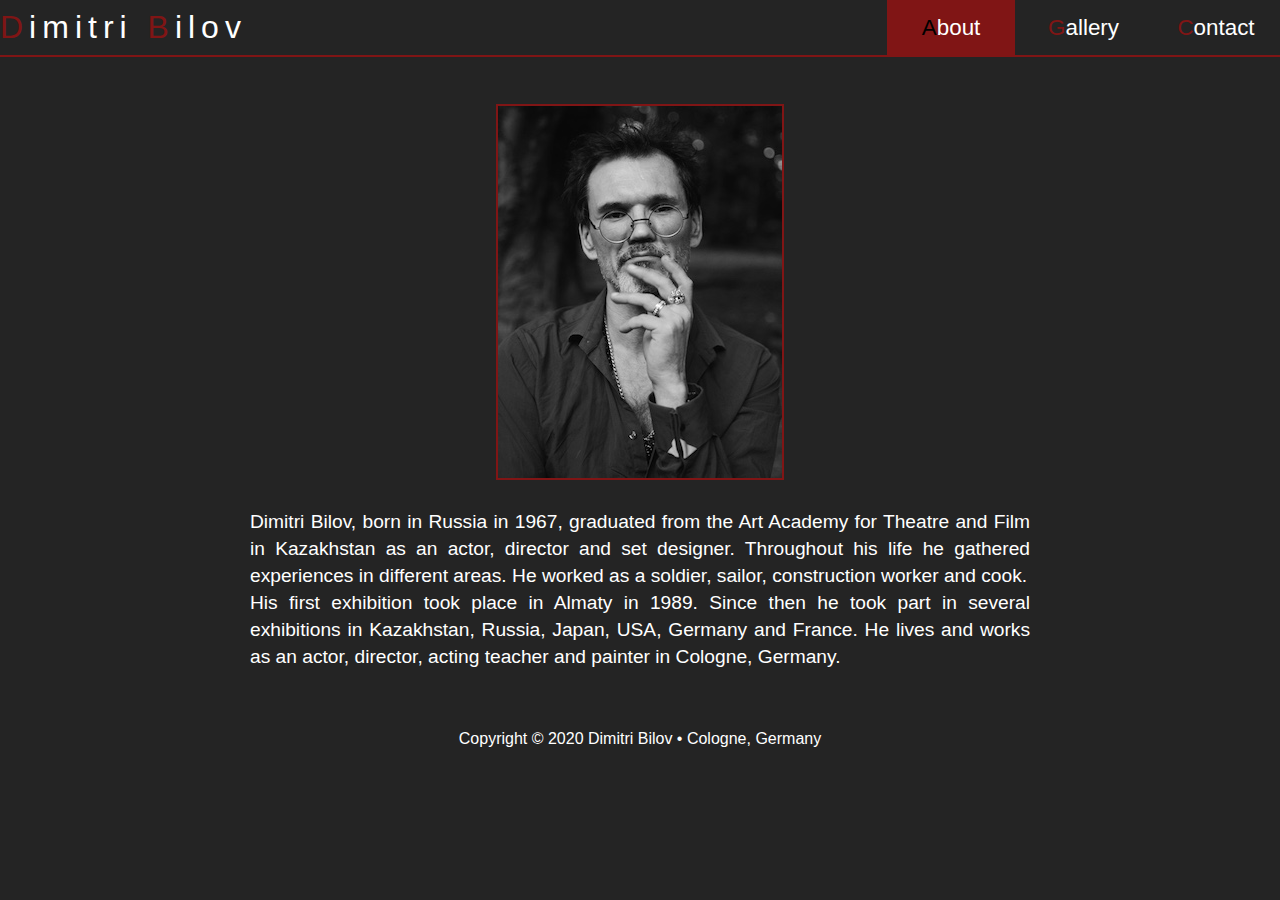
<file: index.html>
<!DOCTYPE html>
<!--[if lt IE 7]>      <html class="no-js lt-ie9 lt-ie8 lt-ie7"> <![endif]-->
<!--[if IE 7]>         <html class="no-js lt-ie9 lt-ie8"> <![endif]-->
<!--[if IE 8]>         <html class="no-js lt-ie9"> <![endif]-->
<!--[if gt IE 8]><!--> <html class="no-js"> <!--<![endif]-->
<head>
  <meta charset="utf-8">
  <meta http-equiv="X-UA-Compatible" content="IE=edge">
  <title>Dimitri Bilov: About</title>
  <meta name="description" content="">
  <meta name="viewport" content="width=device-width, initial-scale=1">

  <!-- Place favicon.ico and apple-touch-icon.png in the root directory -->
  <link href='http://fonts.googleapis.com/css?family=Lato:100,300,400' rel='stylesheet' type='text/css'>
  <link rel="stylesheet" href="css/normalize.css">
  <link rel="stylesheet" href="css/main.css">

  <script src="js/vendor/modernizr-2.6.2.min.js"></script>
</head>
<body>
  <!--[if lt IE 7]>
    <p class="browsehappy">You are using an <strong>outdated</strong> browser. Please <a href="http://browsehappy.com/">upgrade your browser</a> to improve your experience.</p>
  <![endif]-->
  <nav>
    <header>
      <h1>
        <span>D</span>imitri <span>B</span>ilov
      </h1>
    </header>
    <ul>
      <li><a href="index.html" class="selected"><span>A</span>bout</a></li>
      <li><a href="gallery.html"><span>G</span>allery</a></li>
      <li><a href="contact.html"><span>C</span>ontact</a></li>
    </ul>
  </nav>
  <div id="about">
    <img src="img/photo/Dimitri Bilov klein.jpeg">
    <p>Dimitri Bilov, born in Russia in 1967, graduated from the Art Academy for Theatre and Film in Kazakhstan as an actor, director and set designer. Throughout his life he gathered experiences in different areas. He worked as a soldier, sailor, construction worker and cook.<br>
      His first exhibition took place in Almaty in 1989. Since then he took part in several exhibitions in Kazakhstan, Russia, Japan, USA, Germany and France. He lives and works as an actor, director, acting teacher and painter in Cologne, Germany.</p>
  </div>
  <footer>
    <p>Copyright © 2020 Dimitri Bilov • Cologne, Germany</p>
  </footer>
  <script src="//ajax.googleapis.com/ajax/libs/jquery/1.10.2/jquery.min.js"></script>
  <script>window.jQuery || document.write('<script src="js/vendor/jquery-1.10.2.min.js"><\/script>')</script>
  <script src="js/plugins.js"></script>
  <script src="js/main.js"></script>
  <!-- Google Analytics: change UA-XXXXX-X to be your site's ID. -->
  <script>
    (function(b,o,i,l,e,r){b.GoogleAnalyticsObject=l;b[l]||(b[l]=
      function(){(b[l].q=b[l].q||[]).push(arguments)});b[l].l=+new Date;
      e=o.createElement(i);r=o.getElementsByTagName(i)[0];
      e.src='//www.google-analytics.com/analytics.js';
      r.parentNode.insertBefore(e,r)}(window,document,'script','ga'));
    ga('create','UA-55822266-1');ga('send','pageview');
  </script>
</body>
</html>
</file>
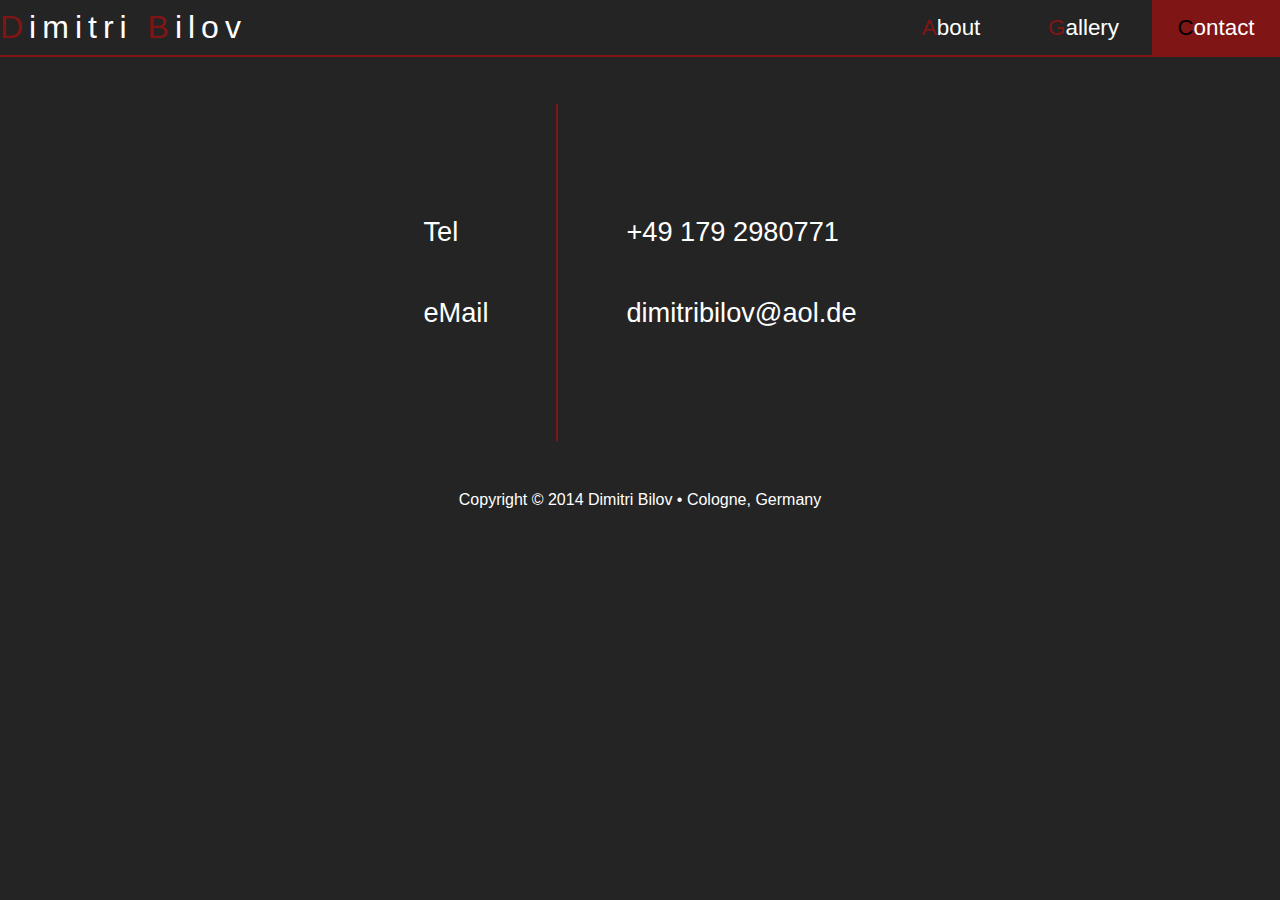
<file: contact.html>
<!DOCTYPE html>
<!--[if lt IE 7]>      <html class="no-js lt-ie9 lt-ie8 lt-ie7"> <![endif]-->
<!--[if IE 7]>         <html class="no-js lt-ie9 lt-ie8"> <![endif]-->
<!--[if IE 8]>         <html class="no-js lt-ie9"> <![endif]-->
<!--[if gt IE 8]><!--> <html class="no-js"> <!--<![endif]-->
    <head>
        <meta charset="utf-8">
        <meta http-equiv="X-UA-Compatible" content="IE=edge">
        <title>Dimitri Bilov: Contact</title>
        <meta name="description" content="">
        <meta name="viewport" content="width=device-width, initial-scale=1">

        <!-- Place favicon.ico and apple-touch-icon.png in the root directory -->
        <link href='http://fonts.googleapis.com/css?family=Lato:100,300,400' rel='stylesheet' type='text/css'>
        <link rel="stylesheet" href="css/normalize.css">
        <link rel="stylesheet" href="css/main.css">

        <script src="js/vendor/modernizr-2.6.2.min.js"></script>
    </head>
    <body>
        <!--[if lt IE 7]>
            <p class="browsehappy">You are using an <strong>outdated</strong> browser. Please <a href="http://browsehappy.com/">upgrade your browser</a> to improve your experience.</p>
        <![endif]-->

        <!-- Add your site or application content here -->

        <nav>
            <header>
                <h1>
                    <span>D</span>imitri <span>B</span>ilov
                </h1>
            </header>

            <ul>
                <li><a href="index.html"><span>A</span>bout</a></li>
                <li><a href="gallery.html"><span>G</span>allery</a></li>
                <li><a href="contact.html" class="selected"><span>C</span>ontact</a></li>
            </ul>
        </nav>

        <div id="contact">
            <table>
                <tr>
                    <td>Tel</td>
                    <td><a href="tel: +491792980771">+49 179 2980771</a></td>
                </tr>
                <tr>
                    <td>eMail</td>
                    <td><a href="mailto: dimitribilov@aol.de">dimitribilov@aol.de</a></td>
                </tr>
            </table>
        </div>

        <footer>
            <p>Copyright © 2014 Dimitri Bilov • Cologne, Germany</p>
        </footer>
        
        <!--  -->
            
        <script src="//ajax.googleapis.com/ajax/libs/jquery/1.10.2/jquery.min.js"></script>
        <script>window.jQuery || document.write('<script src="js/vendor/jquery-1.10.2.min.js"><\/script>')</script>
        <script src="js/plugins.js"></script>
        <script src="js/main.js"></script>
        
        <!-- Google Analytics: change UA-XXXXX-X to be your site's ID. -->
        <script>
            (function(b,o,i,l,e,r){b.GoogleAnalyticsObject=l;b[l]||(b[l]=
            function(){(b[l].q=b[l].q||[]).push(arguments)});b[l].l=+new Date;
            e=o.createElement(i);r=o.getElementsByTagName(i)[0];
            e.src='//www.google-analytics.com/analytics.js';
            r.parentNode.insertBefore(e,r)}(window,document,'script','ga'));
            ga('create','UA-55822266-1');ga('send','pageview');
        </script>
    </body>
</html>
</file>
<file: css/main.css>
/*! HTML5 Boilerplate v4.3.0 | MIT License | http://h5bp.com/ */

/*
 * What follows is the result of much research on cross-browser styling.
 * Credit left inline and big thanks to Nicolas Gallagher, Jonathan Neal,
 * Kroc Camen, and the H5BP dev community and team.
 */

/* ==========================================================================
   Base styles: opinionated defaults
   ========================================================================== */

html,
button,
input,
select,
textarea {
    color: #222;
}

html {
    font-size: 1em;
    line-height: 1.4;
}

/*
 * Remove text-shadow in selection highlight: h5bp.com/i
 * These selection rule sets have to be separate.
 * Customize the background color to match your design.
 */

::-moz-selection {
    background: #b3d4fc;
    text-shadow: none;
}

::selection {
    background: #b3d4fc;
    text-shadow: none;
}

/*
 * A better looking default horizontal rule
 */

hr {
    display: block;
    height: 1px;
    border: 0;
    border-top: 1px solid #ccc;
    margin: 1em 0;
    padding: 0;
}

/*
 * Remove the gap between images, videos, audio and canvas and the bottom of
 * their containers: h5bp.com/i/440
 */

audio,
canvas,
img,
video {
    vertical-align: middle;
}

/*
 * Remove default fieldset styles.
 */

fieldset {
    border: 0;
    margin: 0;
    padding: 0;
}

/*
 * Allow only vertical resizing of textareas.
 */

textarea {
    resize: vertical;
}

/* ==========================================================================
   Browse Happy prompt
   ========================================================================== */

.browsehappy {
    margin: 0.2em 0;
    background: #ccc;
    color: #000;
    padding: 0.2em 0;
}

/* ==========================================================================
   Author's custom styles
   ========================================================================== */

body {
    background: #242424;
    font-family: sans-serif;
    color: white;
    font-weight: 300;
}

a {
    text-decoration: none;
    color: white;
}

/*NAVBAR*/

nav {
    -moz-user-select: -moz-none;
    -khtml-user-select: none;
    -webkit-user-select: none;
    -ms-user-select: none;
    user-select: none;

    display: block;
    border-bottom: 2px solid #801515;
    position: fixed;
    top: 0;
    width: 100%;
    background-color: #242424;
    z-index: 10;
}

    nav ul {
        display: inline-block;
        margin: 0;
        padding: 0;
        float: right;
    }

        nav ul li {
            display: inline-block;
            width: 8em;
        }

            nav ul li a {
                -webkit-transition: all 0.4s;
                -moz-transition: all 0.4s;
                -ms-transition: all 0.4s;
                -o-transition: all 0.4s;
                transition: all 0.4s; 
                color: white;
                display: block;
                font-size: 1.4em;
                padding: 12px 0px;
                text-align: center;
            }

            nav ul li .selected {
                background-color: #801515;
            }

            nav ul li .selected > span {
                color: black;
            }

                nav ul li a span {
                    color: #801515;
                    -webkit-transition: all 0.4s;
                    -moz-transition: all 0.4s;
                    -ms-transition: all 0.4s;
                    -o-transition: all 0.4s;
                    transition: all 0.4s; 
                }

            nav ul li a:hover {
                background-color: #801515;
            }

            nav ul li a:hover > span {
                color: black;
            }


    nav header {
        display: inline-block;
        cursor: default;
        top: 0.3em;
        width: 16em;
        position: relative;
        float: left;

    }

        nav header h1 {
            font-weight: 300;
            font-size: 2em;
            border: 0;
            margin: 0;
            letter-spacing: 6px;
        }

            nav header h1 span {
                color: #801515;
            }


    footer p {
        text-align: center;
        border: 0;
        padding: 0;
        margin: 0;
        margin-bottom: 0.5em;
    }


#about {
    display: block;
    max-width: 50em;
    margin: 0 auto;
    margin-top: 6.5em;
    margin-bottom: 3em;
}


    #about img {
        display: block;
        margin: 0 auto;
        border: 2px solid #801515;
    }

    #about p {
        text-align: justify;
        padding: 10px;
	font-size: 1.2em;
    }

        #about p span {
            color: #801515;
        }



#galwrapper {
    max-width: 50em;
    padding: 2px;
    margin: 0 auto;
    margin-top: 6.5em;
    margin-bottom: 3em;
    background-color: #801515;

}



#links {
    display: block;
    margin-top: 6.5em;
    margin-bottom: 3em;
}

    #links a {
        width: 336px;
        display: block;
        border: 2px solid black;
        margin: 0 auto;
        margin-bottom: 1em;
        -moz-transition: all 0.2s ease-in-out;
        -webkit-transition: all 0.2s ease-in-out;
        transition: all 0.2s ease-in-out;
    }

        #links a:last-child {
            margin-bottom: 0;
        }

        #links a:hover {
            border-color: #801515;
        }

            #links a img {
                filter: url("data:image/svg+xml;utf8,<svg xmlns='http://www.w3.org/2000/svg'><filter id='grayscale'><feColorMatrix type='matrix' values='0.3333 0.3333 0.3333 0 0 0.3333 0.3333 0.3333 0 0 0.3333 0.3333 0.3333 0 0 0 0 0 1 0'/></filter></svg>#grayscalerayscale");
                filter: gray;
                -webkit-filter: grayscale(100%);
                -moz-transition: all 0.5s ease-in-out;
                -webkit-transition: all 0.5s ease-in-out;
                transition: all 0.5s ease-in-out;

            }

            #links a img:hover {
                filter: none;
                -webkit-filter: grayscale(0%);
            }



#contact {
    display: block;
    max-width: 50em;
    margin: 0 auto;
    margin-top: 6.5em;
    margin-bottom: 3em;
}

    #contact table {
        margin: 0 auto;
        font-size: 1.7em;
    }

        #contact table td {
            padding: 0.8em 2.5em;
        }

            #contact table td:first-child {
                border-right: 2px solid #801515;
            }

                #contact table tr:first-child td {
                    padding-top: 4em;
                }

                #contact table tr:last-child td {
                    padding-bottom: 4em;
                }

@media screen and (max-width: 777px) {
    nav ul {
        float: none;
        display: block;
        width: 32.6em;
        margin: 0 auto;
    }

    nav header {
        float: none;
        display: block;
        margin: 0 auto;
    }

    #about {
        margin-top: 9.5em;
    }

    #galwrapper {
        margin-top: 9.5em;
    }

    #links {
        margin-top: 9.5em;
    }

    #contact {
        margin-top: 9.5em;
    }
}


@media screen and (max-width: 521px) {
    nav ul {
        width: 16.3em;
    }

    #about {
        margin-top: 12.5em;
    }

    #galwrapper {
        margin-top: 12.5em;
    }

    #links {
        margin-top: 12.5em;
    }

    #contact {
        margin-top: 12.5em;
    }

        #contact table {
        margin: 0 auto;
        font-size: 1.2em;
    }

        #contact table td {
            padding: 0.4em 1.25em;
        }

                #contact table tr:first-child td {
                    padding-top: 2em;
                }

                #contact table tr:last-child td {
                    padding-bottom: 2em;
                }
}




/* ==========================================================================
   Helper classes
   ========================================================================== */

/*
 * Image replacement
 */

.ir {
    background-color: transparent;
    border: 0;
    overflow: hidden;
    /* IE 6/7 fallback */
    *text-indent: -9999px;
}

.ir:before {
    content: "";
    display: block;
    width: 0;
    height: 150%;
}

/*
 * Hide from both screenreaders and browsers: h5bp.com/u
 */

.hidden {
    display: none !important;
    visibility: hidden;
}

/*
 * Hide only visually, but have it available for screenreaders: h5bp.com/v
 */

.visuallyhidden {
    border: 0;
    clip: rect(0 0 0 0);
    height: 1px;
    margin: -1px;
    overflow: hidden;
    padding: 0;
    position: absolute;
    width: 1px;
}

/*
 * Extends the .visuallyhidden class to allow the element to be focusable
 * when navigated to via the keyboard: h5bp.com/p
 */

.visuallyhidden.focusable:active,
.visuallyhidden.focusable:focus {
    clip: auto;
    height: auto;
    margin: 0;
    overflow: visible;
    position: static;
    width: auto;
}

/*
 * Hide visually and from screenreaders, but maintain layout
 */

.invisible {
    visibility: hidden;
}

/*
 * Clearfix: contain floats
 *
 * For modern browsers
 * 1. The space content is one way to avoid an Opera bug when the
 *    `contenteditable` attribute is included anywhere else in the document.
 *    Otherwise it causes space to appear at the top and bottom of elements
 *    that receive the `clearfix` class.
 * 2. The use of `table` rather than `block` is only necessary if using
 *    `:before` to contain the top-margins of child elements.
 */

.clearfix:before,
.clearfix:after {
    content: " "; /* 1 */
    display: table; /* 2 */
}

.clearfix:after {
    clear: both;
}

/*
 * For IE 6/7 only
 * Include this rule to trigger hasLayout and contain floats.
 */

.clearfix {
    *zoom: 1;
}

/* ==========================================================================
   EXAMPLE Media Queries for Responsive Design.
   These examples override the primary ('mobile first') styles.
   Modify as content requires.
   ========================================================================== */

@media only screen and (min-width: 35em) {
    /* Style adjustments for viewports that meet the condition */
}

@media print,
       (-o-min-device-pixel-ratio: 5/4),
       (-webkit-min-device-pixel-ratio: 1.25),
       (min-resolution: 120dpi) {
    /* Style adjustments for high resolution devices */
}

/* ==========================================================================
   Print styles.
   Inlined to avoid required HTTP connection: h5bp.com/r
   ========================================================================== */

@media print {
    * {
        background: transparent !important;
        color: #000 !important; /* Black prints faster: h5bp.com/s */
        box-shadow: none !important;
        text-shadow: none !important;
    }

    a,
    a:visited {
        text-decoration: underline;
    }

    a[href]:after {
        content: " (" attr(href) ")";
    }

    abbr[title]:after {
        content: " (" attr(title) ")";
    }

    /*
     * Don't show links for images, or javascript/internal links
     */

    .ir a:after,
    a[href^="javascript:"]:after,
    a[href^="#"]:after {
        content: "";
    }

    pre,
    blockquote {
        border: 1px solid #999;
        page-break-inside: avoid;
    }

    thead {
        display: table-header-group; /* h5bp.com/t */
    }

    tr,
    img {
        page-break-inside: avoid;
    }

    img {
        max-width: 100% !important;
    }

    @page {
        margin: 0.5cm;
    }

    p,
    h2,
    h3 {
        orphans: 3;
        widows: 3;
    }

    h2,
    h3 {
        page-break-after: avoid;
    }
}
</file>
